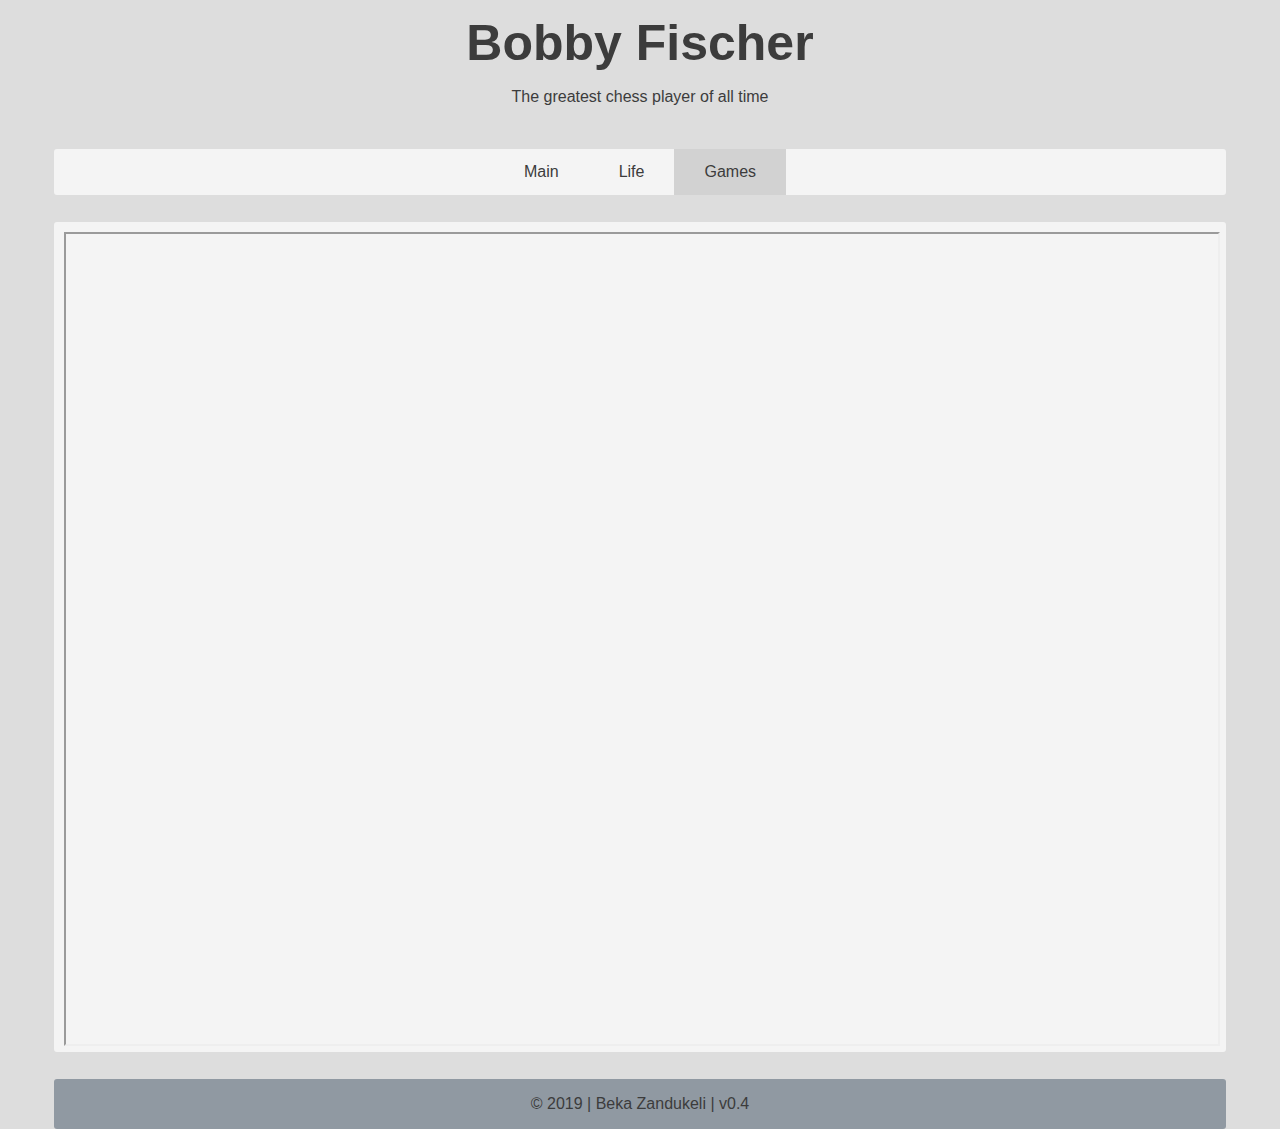
<file: games.html>
<!DOCTYPE html>
<html lang="en" dir="ltr">
  <head>
    <meta charset="utf-8">
    <title>Bobby Fischer</title>
    <link rel="stylesheet" type="text/css" href="styles/index.css">
  </head>
  <body>
      <div id="main">
        <!--

          freeCodeCamp Validator

        -->
        <script src="https://cdn.freecodecamp.org/testable-projects-fcc/v1/bundle.js"></script>

        <header>

          <h1 id="title">Bobby Fischer</h1>
          <p> The greatest chess player of all time </p>

        </header>

        <nav>
          <ul>
            <li><a href="index.html">Main</a></li>
            <li><a href="life.html">Life</a></li>
            <li><a class="active" href="games.html">Games</a></li>
          </ul>
        </nav>

        <main id="chessgames">


            <iframe src="https://www.365chess.com/players/Robert_James_Fischer"></iframe>



        </main>

        <footer>&copy; 2019 | Beka Zandukeli | v0.4</footer>
      </div>
  </body>
</html>
</file>
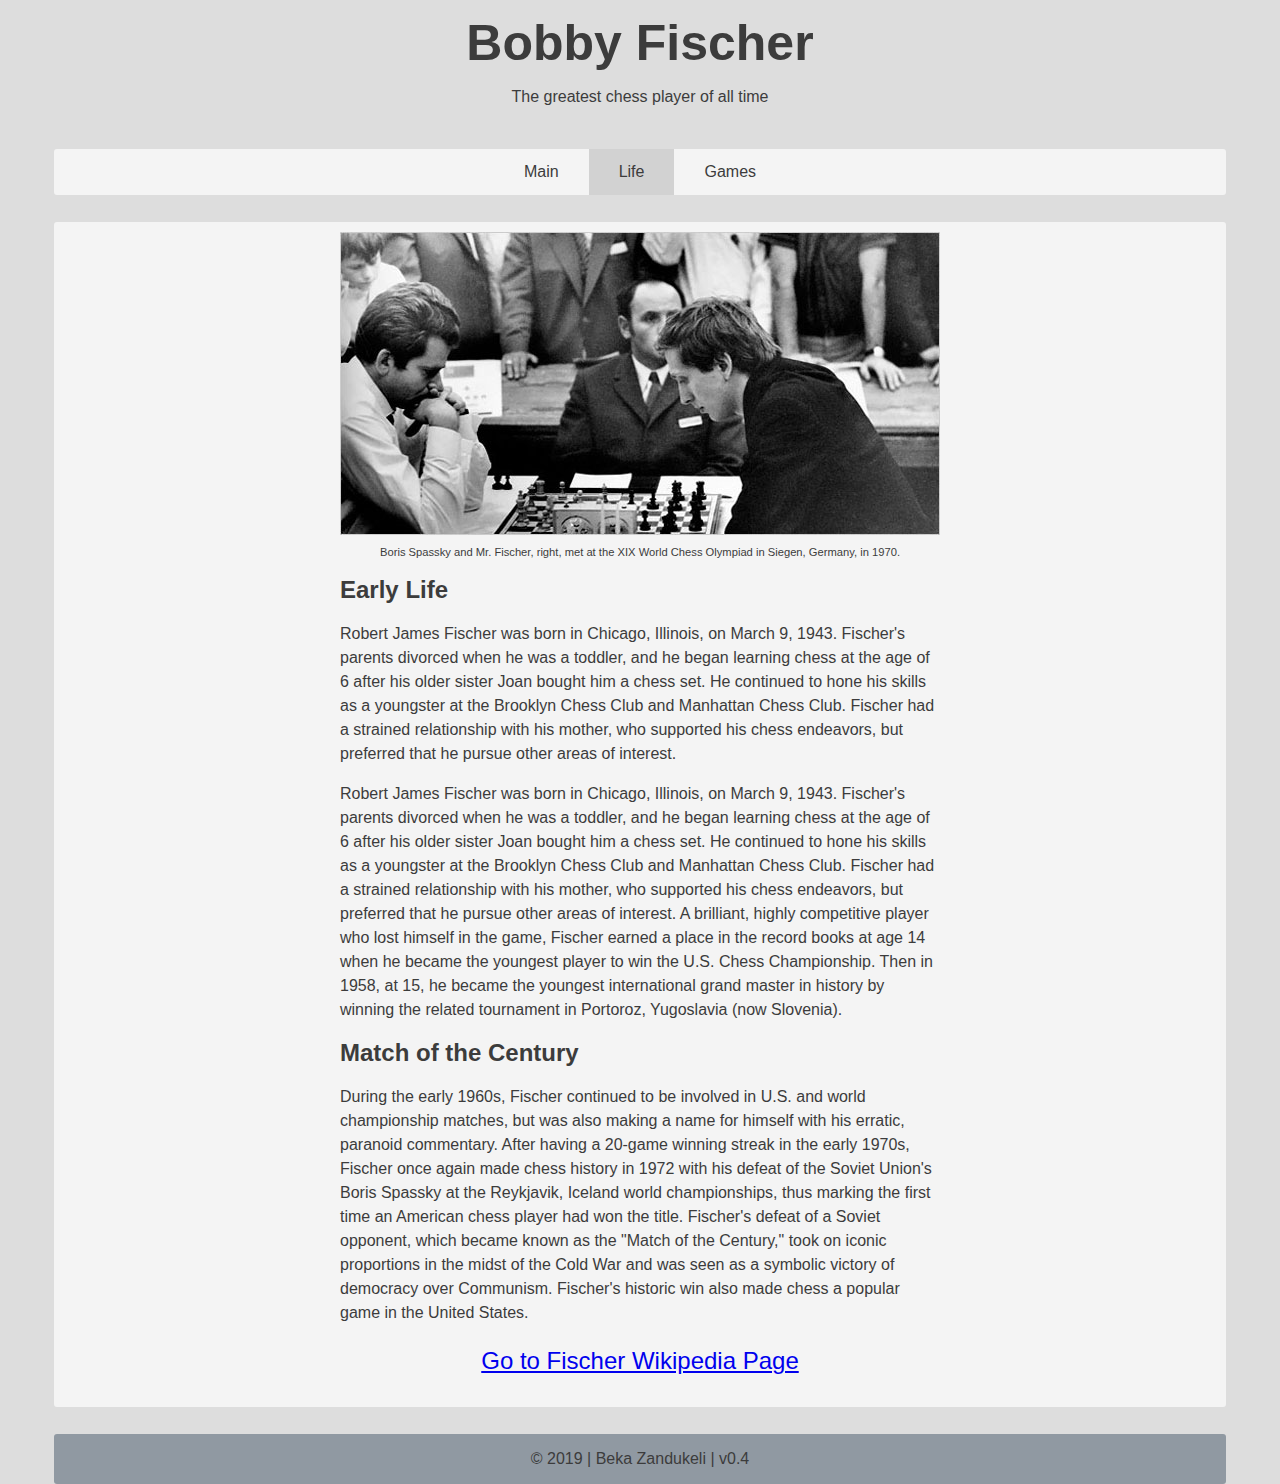
<file: life.html>
<!DOCTYPE html>
<html lang="en" dir="ltr">
  <head>
    <meta charset="utf-8">
    <title>Bobby Fischer</title>
    <link rel="stylesheet" type="text/css" href="styles/index.css">
  </head>
  <body>
      <div id="main">
        <!--

          freeCodeCamp Validator

        -->
        <script src="https://cdn.freecodecamp.org/testable-projects-fcc/v1/bundle.js"></script>

        <header>

          <h1 id="title">Bobby Fischer</h1>
          <p> The greatest chess player of all time </p>

        </header>

        <nav>
          <ul>
            <li><a href="index.html">Main</a></li>
            <li><a class="active" href="life.html">Life</a></li>
            <li><a href="games.html">Games</a></li>
          </ul>
        </nav>

        <main id="main-tag">



          <div id="img-div">

            <img id="image" src="img/image_main.jpg" alt="Bobby Fischer Photo">

            <p id="img-caption">Boris Spassky and Mr. Fischer, right, met at the XIX World Chess Olympiad in Siegen, Germany, in 1970.</p>

          </div>

          <div id="tribute-info">
            <h2>Early Life</h2>
              <p>Robert James Fischer was born in Chicago, Illinois, on March 9, 1943. Fischer's parents divorced when he was a toddler, and he began learning chess at the age of 6 after his older sister Joan bought him a chess set. He continued to hone his skills as a youngster at the Brooklyn Chess Club and Manhattan Chess Club. Fischer had a strained relationship with his mother, who supported his chess endeavors, but preferred that he pursue other areas of interest.</p>
              <p>
Robert James Fischer was born in Chicago, Illinois, on March 9, 1943. Fischer's parents divorced when he was a toddler, and he began learning chess at the age of 6 after his older sister Joan bought him a chess set. He continued to hone his skills as a youngster at the Brooklyn Chess Club and Manhattan Chess Club. Fischer had a strained relationship with his mother, who supported his chess endeavors, but preferred that he pursue other areas of interest.
A brilliant, highly competitive player who lost himself in the game, Fischer earned a place in the record books at age 14 when he became the youngest player to win the U.S. Chess Championship. Then in 1958, at 15, he became the youngest international grand master in history by winning the related tournament in Portoroz, Yugoslavia (now Slovenia). </p>
            <h2>Match of the Century</h2>
              <p>During the early 1960s, Fischer continued to be involved in U.S. and world championship matches, but was also making a name for himself with his erratic, paranoid commentary. After having a 20-game winning streak in the early 1970s, Fischer once again made chess history in 1972 with his defeat of the Soviet Union's Boris Spassky at the Reykjavik, Iceland world championships, thus marking the first time an American chess player had won the title. Fischer's defeat of a Soviet opponent, which became known as the "Match of the Century," took on iconic proportions in the midst of the Cold War and was seen as a symbolic victory of democracy over Communism. Fischer's historic win also made chess a popular game in the United States. </p>
            <a id="tribute-link" href="https://en.wikipedia.org/wiki/Bobby_Fischer#World_Championship_match" target="_blank">Go to Fischer Wikipedia Page</a>
          </div>


        </main>

        <footer>&copy; 2019 | Beka Zandukeli | v0.4</footer>
      </div>
  </body>
</html>
</file>
<file: styles/index.css>
body {
  font-family: arial;
  background-color: #dddddd;
  color: #3C3C3C;
  height: 100vh;
}

header {
  margin: 1.5vh auto;
  display:flex;
  justify-content: center;
  align-items: center;
  flex-direction: column;
}

header > h1 {
  font-size:50px;
}

ul {
  list-style-type: none;
  margin: 3vh 3.6vw;
  padding: 0;
  overflow: hidden;
  background-color: #f4f4f4;
  display: flex;
  justify-content: center;
  border-radius: 3px;
}

li a {
  display: block;
  color: #3C3C3C;
  text-align: center;
  padding: 14px 30px;
  text-decoration: none;
}

li a:hover {
  background-color: #D2D2D2
}

.active {
  background-color: #D2D2D2
}

main {
  background-color: #f4f4f4;
  border-radius: 3px;
  margin: 3vh 3.6vw;
  padding: 10px;
}

footer {
  display:flex;
  justify-content: center;
  align-items: center;
  background-color: #9099a2;
  height: 50px;
  margin: 3vh 3.6vw;
  text-align: center;
  border-radius: 3px;
}

#title {
  margin:0;
}

#image {
  margin:auto;
  height:auto;
  max-width: 100%;
  display:block;
}

#img-caption {
  text-align: center;
  font-size: 0.7em;
}

#tribute-info {
  display: block;
  margin:auto;
  line-height: 1.5em;
  max-width: 600px;
}

#tribute-link {
  margin: 1em;
  font-size: 1.5em;
  display: block;
  text-align: center;
}

iframe {
  width:100%;
  height: 100%;
}

#chessgames {
  height: 90vh;
}
</file>
